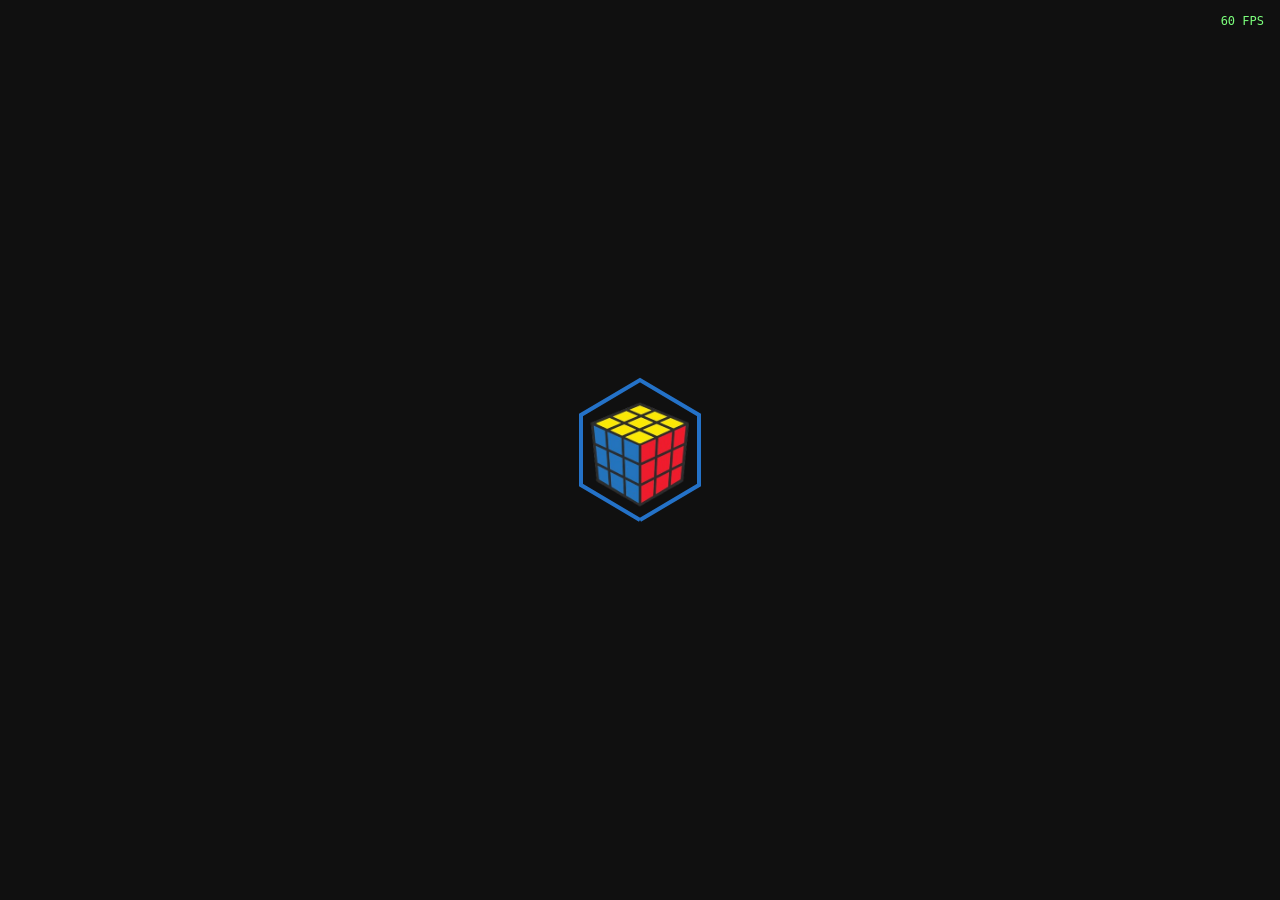
<file: index.html>
<!doctype html>
<html lang="en">
  <head>
    <meta charset="UTF-8" />
    <meta name="viewport" content="width=device-width, initial-scale=1.0" />
    <title>Roobiks</title>
    <script type="module" src="index.js" defer></script>
    <script type="module" src="popup.js" defer></script>
    <script type="module" src="./lib/freecam.js" defer></script>

    <link rel="stylesheet" href="style.css" />
    <link rel="stylesheet" href="overlay.css" />
    <link rel="stylesheet" href="popup-content.css" />
  </head>
  <body>
    <div class="overlay cflex">
      <div class="logo-wrapper">
        <svg class="hex-border" viewBox="0 0 160 160" width="160" height="160">
          <polygon
            points="80,150 21,115 21,45 80,10 139,45 139,115 80,150"
            style="
              stroke-dashoffset: 420;
              stroke-dasharray: 420;
              stroke: #2472c8;
              stroke-width: 4;
              fill: none;
              transition: stroke-dashoffset 1.2s cubic-bezier(0.77, 0, 0.175, 1);
            "
          />
        </svg>

        <img src="./assets/logo.png" alt="Logo" class="landing-logo" />
      </div>
    </div>
    <div class="content">
      <canvas id="roobiks"></canvas>
      <div class="btns">
        <button class="settings">Settings</button>
        <button class="keybinds">Keybinds</button>
        <button class="information">Information</button>
        <button class="scramble">Scramble</button>
        <button class="solve">Solve</button>
        <button class="model">Change Model</button>
      </div>
      <div class="popup-overlay"></div>
      <div class="popup">
        <button class="close">✖</button>
        <div class="title">PLACE_HOLDER</div>
        <div class="content-popup"></div>
      </div>
    </div>
  </body>
</html>
</file>
<file: style.css>
@import url("https://fonts.googleapis.com/css2?family=Comic+Relief:wght@400;700&family=Space+Grotesk:wght@300..700&display=swap");

* {
  font-family: "Comic Relief", system-ui;
  --accent: #2472c8;
  --text: #ececec;
}

html,
body {
  display: flex;
  align-items: center;
  justify-content: center;
  height: 100dvh;
  width: 100dvw;
  padding: 0;
  margin: 0;
  border: 0;
  background-color: #101010;
  overflow: hidden;
}

#roobiks {
  display: block;
  overflow-y: hidden;
}
.content {
  display: none;
}

@media (orientation: portrait) {
  #roobiks {
    overflow-x: hidden;
  }
}

.btns {
  z-index: 99;
  display: flex;
  flex-direction: column;
  position: fixed;
  top: 20px;
  left: 20px;
}
.popup-overlay {
  position: fixed;
  inset: 0;
  background: rgba(0, 0, 0, 0.45);
  backdrop-filter: blur(4px);
  display: none;
  z-index: 15;
}

.popup {
  position: fixed;
  top: 275px;
  left: 400px;
  transform: translate(-50%, -50%);
  z-index: 20;
  background-color: rgb(25, 25, 25);
  height: 500px;
  width: 500px;
  border-radius: 50px;
  padding: 1em;

  display: grid;
  grid-template-columns: 40px 1fr;
  grid-template-rows: 40px 1fr;
  gap: 10px;

  transition: 0.5s ease-in-out;
  /* animation: pop-out 1s ease-in-out; */
}
@keyframes pop-out {
  0% {
    opacity: 1;
  }

  30% {
    transform: scale(1.05);
    transform: translate(-50%, -50%);
  }

  100% {
    transform: scale(0);
    transform: translate(-50%, -50%);
    opacity: 0;
  }
}

.pop-out {
  animation: pop-out 0.3s ease-in forwards;
  transform-origin: center;
}

.popup > * {
  display: flex;
  justify-content: center;
  align-items: center;
  color: white;
}

.close {
  display: flex;
  align-items: center;
  justify-content: center;
  padding: 5px;
  border-radius: 50%;
  font-size: 1.5rem;
  background-color: red;
  border: 10px solid red;
  color: white;
}
.content-popup {
  grid-row: 2/3;
  grid-column: 1/-1;
  overflow-y: auto;
}

button {
  border: 1px solid var(--accent);
  border-radius: 10px;
  background-color: transparent;
  color: var(--text);
  margin: 5px;
  padding: 7px;
  transform: translate(0, 0);
  box-shadow: 0 0 0 var(--secondary);
  transition:
    transform 0.3s ease-in-out,
    box-shadow 0.3s ease-in-out;
}

button:hover {
  transform: translate(-5px, -5px);
  box-shadow: 5px 5px 0 var(--accent);
}

.btn-alt {
  border: 3px solid var(--accent);
  background-color: transparent;
  border-radius: 6px;
  padding: 0.7rem 1rem;
  font-size: 1.3rem;
}
</file>
<file: overlay.css>
.overlay {
  display: flex;
  align-items: center;
  justify-content: center;
  position: fixed;
  z-index: 999;
  top: 0;
  left: 0;

  height: 100vh;
  width: 100vw;

  background-color: color-mix(in srgb, #101010 100%, transparent);
  opacity: 0;
  filter: blur(10px);

  transform: scale(1);
  transition:
    opacity 1s cubic-bezier(0.77, 0, 0.175, 1),
    filter 1s cubic-bezier(0.77, 0, 0.175, 1),
    transform 1s cubic-bezier(0.77, 0, 0.175, 1);
}

.overlay.visible {
  opacity: 1;
  filter: blur(0px);
}

.overlay.fade-out {
  opacity: 0;
  filter: blur(6px);
  pointer-events: none;
  transform: scale(0.0001);
}

.logo-wrapper {
  position: relative;
  width: 160px;
  height: 160px;
}

.hex-border {
  position: absolute;
  top: 0;
  left: 0;
  width: 160px;
  height: 160px;
  pointer-events: none;
}

.landing-logo {
  position: absolute;
  top: 50%;
  left: 50%;
  width: 120px;
  height: 120px;
  object-fit: contain;
  transform: translate(-50%, -50%);
  z-index: 1;
}
</file>
<file: popup-content.css>
.info-section {
  display: flex;
  flex-direction: column;
  gap: 20px;
  height: 100%;
  min-height: 0;
  height: 100%;
  color: #ececec;
  font-family: Inter, sans-serif;
}

.info-section h3 {
  margin: 0;
  font-size: 2.25rem;
  text-align: center;
}

.info-description {
  margin: 0;
  color: #cfcfcf;
  text-align: center;
}

.info-card {
  max-height: 300px;
  overflow-y: auto;
  width: 100%;
  flex: 1;
}

.info-card h4 {
  margin: 0 0 16px;
  font-size: 1.05rem;
  color: white;
  text-transform: uppercase;
  letter-spacing: 1px;
}

.info-card ul {
  list-style: none;
  margin: 0;
  padding: 0;
}

.info-card li {
  display: flex;
  align-items: center;
  gap: 12px;
  padding: 10px 0;
  border-bottom: 1px solid rgba(255, 255, 255, 0.08);
}

.info-card li:last-child {
  border-bottom: none;
}

.info-card li::before {
  content: "✓";
  width: 24px;
  height: 24px;
  display: grid;
  place-items: center;
  border-radius: 50%;
  background: #000;
  color: white;
  font-size: 0.8rem;
  font-weight: bold;
}

.keybind-cnt {
  height: 100%;
  overflow-y: hidden;
}

.keybind-table {
  display: table;
  width: 100%;
  border-collapse: collapse;
  margin-top: 10px;
  border-radius: 10px;
  background: rgba(0, 0, 0, 0.05);
}

.keybind-table th {
  padding: 12px;

  font-size: 15px;
  font-weight: 600;
}
.keybind-table .keybind-th-left {
  text-align: left;
}
.keybind-table .keybind-th-right {
  text-align: right;
}

.keybind-table td {
  padding: 10px 12px;
  border-top: 1px solid rgba(255, 255, 255, 0.08);
}

.keybind-table tr {
  overflow-y: auto;
  border-bottom: 2px solid rgba(255, 255, 255, 0.03);
}

.keybind-table td:last-child {
  text-align: right;
  font-weight: bold;
  color: #2472c8;
}

.setting-cnt {
  display: flex;
  flex-direction: column;
  align-items: center;
  justify-content: center;
}

.setting {
  margin: 18px 0;
}

.setting label {
  display: flex;
  flex-direction: row;
  gap: 8px;
  font-size: 14px;
}
</file>
